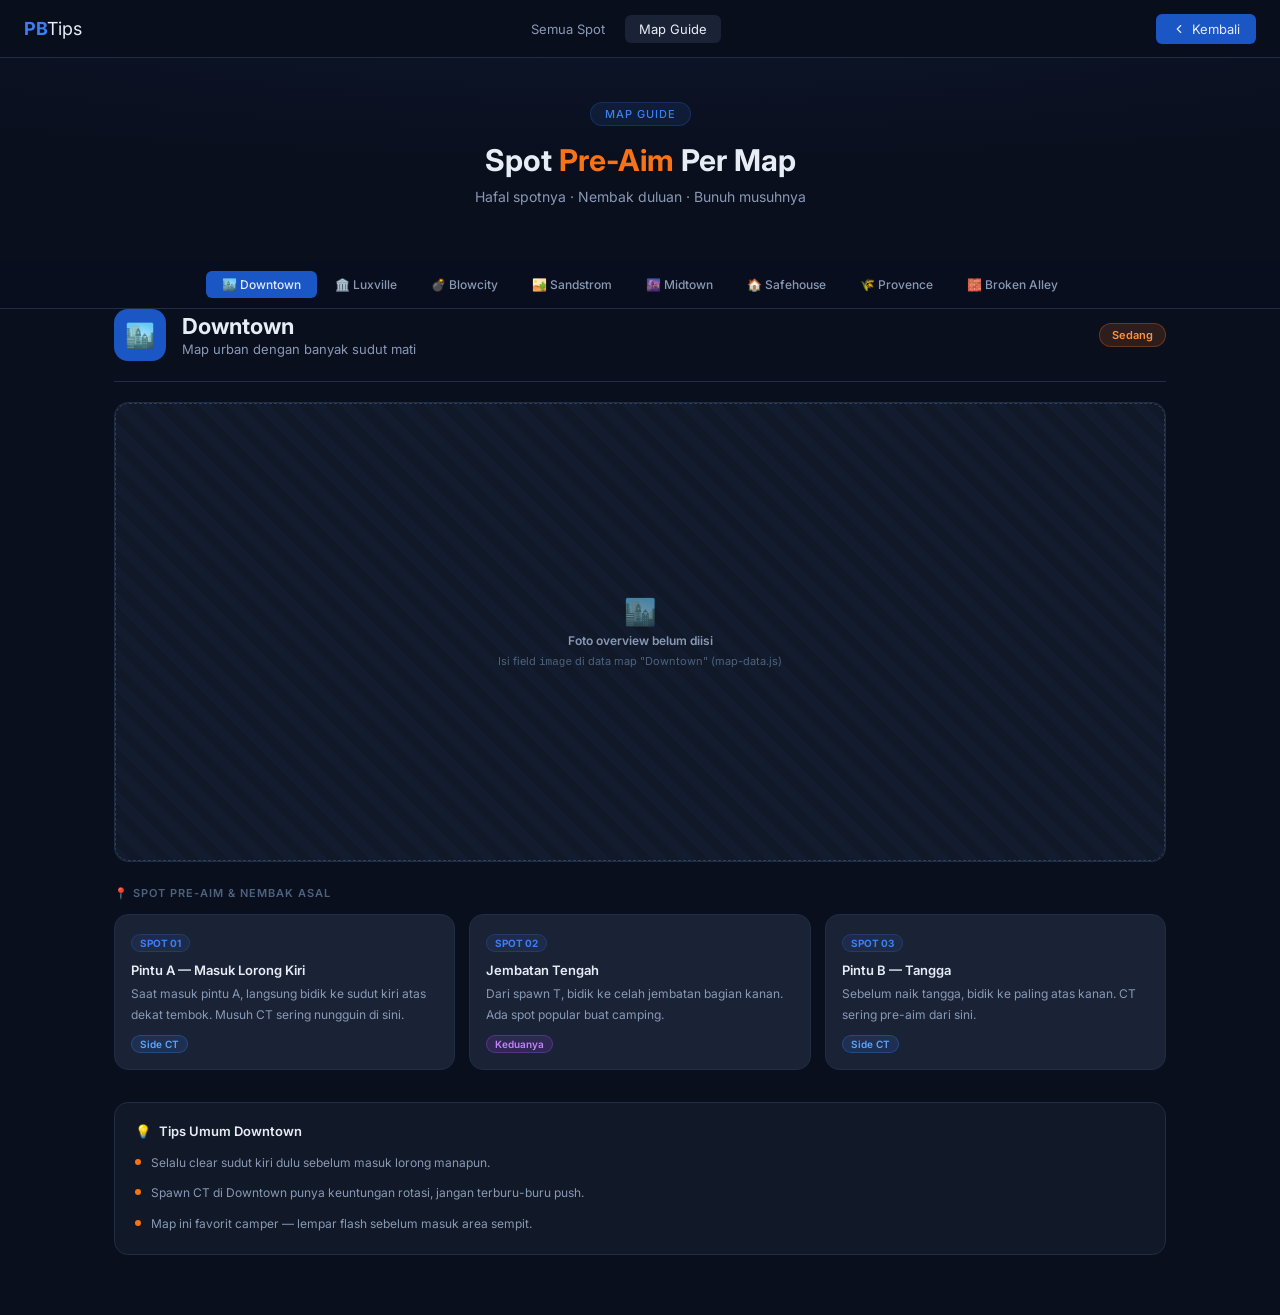
<file: map-guide.html>
<!DOCTYPE html>
<html lang="id">
<head>
  <meta charset="UTF-8" />
  <meta name="viewport" content="width=device-width, initial-scale=1.0" />
  <title>Map Guide — PBTips Point Blank Indonesia</title>
  <meta name="description" content="Panduan pre-aim dan spot nembak asal per map Point Blank Indonesia. Hafal spotnya, bunuh musuhnya." />
  <meta name="theme-color" content="#0f1117" />

  <link rel="preconnect" href="https://fonts.googleapis.com" />
  <link rel="preconnect" href="https://fonts.gstatic.com" crossorigin />
  <link href="https://fonts.googleapis.com/css2?family=Inter:wght@400;500;600&display=swap" rel="stylesheet" />

  <!-- File CSS sendiri (sama persis kayak index.html) -->
  <link rel="stylesheet" href="style.css" />
  <link rel="stylesheet" href="map-guide.css" />
</head>
<body>

  <!-- NAV (sama persis kayak index.html, biar konsisten) -->
  <nav>
    <div class="logo">PB<span>Tips</span></div>
    <div class="nav-links">
      <a href="index.html" style="text-decoration:none;">
        <button class="nav-link">Semua Spot</button>
      </a>
      <button class="nav-link active">Map Guide</button>
    </div>
    <a href="index.html" style="text-decoration:none;">
      <button class="btn-submit-nav">
        <span class="icon" style="font-size:14px;">
          <svg viewBox="0 0 24 24"><polyline points="15 18 9 12 15 6"/></svg>
        </span> Kembali
      </button>
    </a>
  </nav>

  <!-- HERO (pakai class .hero & .hero-tag yang udah ada di style.css) -->
  <section class="hero">
    <div class="hero-tag">Map Guide</div>
    <h1>Spot <em>Pre-Aim</em> Per Map</h1>
    <p>Hafal spotnya · Nembak duluan · Bunuh musuhnya</p>
  </section>

  <!-- MAP TABS -->
  <div class="map-tabs-wrap">
    <div class="map-tabs" id="mapTabs"></div>
  </div>

  <!-- KONTEN MAP -->
  <div class="main" id="guideMain"></div>

  <script src="map-data.js"></script>
  <script>
    // ============================================================
    // RENDER — data map-nya ada di map-data.js, tinggal edit di sana.
    // Bagian di bawah ini cuma logic render, gak perlu diutak-atik.
    // ============================================================

    function renderTabs() {
      document.getElementById('mapTabs').innerHTML = MAPS.map((m, i) => `
        <button class="map-tab ${i === 0 ? 'active' : ''}" data-slug="${m.slug}" onclick="switchMap('${m.slug}', this)">
          ${m.emoji} ${m.name}
        </button>
      `).join('');
    }

    function renderContent() {
      document.getElementById('guideMain').innerHTML = MAPS.map((m, i) => {
        const hasSpots = m.spots.length > 0;
        const hasTips  = m.generalTips.length > 0;

        const previewHTML = m.image ? `
          <div class="map-preview">
            <img src="${m.image}" alt="Preview map ${m.name}" onclick="openLightbox('${m.image}')" loading="lazy">
            <div class="map-preview-corner tl"></div>
            <div class="map-preview-corner tr"></div>
            <div class="map-preview-corner bl"></div>
            <div class="map-preview-corner br"></div>
          </div>
        ` : `
          <div class="map-preview">
            <div class="map-preview-empty">
              <div class="big">${m.emoji}</div>
              <strong>Foto overview belum diisi</strong>
              <span class="hint">Isi field <code>image</code> di data map "${m.name}" (map-data.js)</span>
            </div>
          </div>
        `;

        const spotsHTML = hasSpots ? `
          <div class="spots-label">📍 Spot Pre-Aim & Nembak Asal</div>
          <div class="spots-grid">
            ${m.spots.map((s, idx) => `
              <div class="spot-card">
                <div class="spot-number">SPOT ${String(idx + 1).padStart(2, '0')}</div>
                <div class="spot-title">${s.title}</div>
                <div class="spot-desc">${s.desc}</div>
                <span class="spot-tag ${SIDE_CLASS[s.side]}">${SIDE_LABEL[s.side]}</span>
              </div>
            `).join('')}
          </div>
        ` : `
          <div class="guide-empty">
            <div class="big">🚧</div>
            <strong>Spot belum diisi</strong>
            Edit file <code>map-data.js</code> dan isi bagian <code>spots[]</code> untuk map ini.
          </div>
        `;

        const tipsHTML = hasTips ? `
          <div class="general-tips">
            <div class="general-tips-title"><span>💡</span> Tips Umum ${m.name}</div>
            <div class="tips-list">
              ${m.generalTips.map(t => `
                <div class="tip-item">
                  <div class="tip-bullet"></div>
                  <div class="tip-text">${t}</div>
                </div>
              `).join('')}
            </div>
          </div>
        ` : '';

        return `
          <div class="map-section ${i === 0 ? 'active' : ''}" id="map-${m.slug}">
            <div class="map-header">
              <div class="map-icon">${m.emoji}</div>
              <div>
                <div class="map-name">${m.name}</div>
                <div class="map-tagline">${m.tagline}</div>
              </div>
              <span class="map-difficulty ${DIFF_CLASS[m.difficulty]}">${DIFF_LABEL[m.difficulty]}</span>
            </div>
            ${previewHTML}
            ${spotsHTML}
            ${tipsHTML}
          </div>
        `;
      }).join('');
    }

    function switchMap(id, el) {
      document.querySelectorAll('.map-section').forEach(s => s.classList.remove('active'));
      document.querySelectorAll('.map-tab').forEach(t => t.classList.remove('active'));
      const section = document.getElementById('map-' + id);
      if (section) section.classList.add('active');
      el.classList.add('active');
      el.scrollIntoView({ behavior: 'smooth', block: 'nearest', inline: 'center' });
    }

    // ============================================================
    // LIGHTBOX — klik foto overview map buat liat versi full-size
    // ============================================================
    function openLightbox(src) {
      closeLightbox();
      const overlay = document.createElement('div');
      overlay.className = 'lightbox-overlay';
      overlay.id = 'lightboxOverlay';
      overlay.onclick = (e) => { if (e.target === overlay) closeLightbox(); };
      overlay.innerHTML = `
        <button class="lightbox-close" onclick="closeLightbox()" aria-label="Tutup">✕</button>
        <img src="${src}" alt="Map preview full size">
      `;
      document.body.appendChild(overlay);
      document.body.style.overflow = 'hidden';
    }
    function closeLightbox() {
      const overlay = document.getElementById('lightboxOverlay');
      if (overlay) overlay.remove();
      document.body.style.overflow = '';
    }
    document.addEventListener('keydown', e => { if (e.key === 'Escape') closeLightbox(); });

    // Disable klik kanan & copy (konsisten sama index.html)
    document.addEventListener('contextmenu', e => e.preventDefault());
    document.addEventListener('copy', e => e.preventDefault());

    // Init
    renderTabs();
    renderContent();

    // Kalau diakses dengan ?map=slug-map (misal ?map=broken-alley), langsung buka tab map itu
    (function openMapFromQuery() {
      const slug = new URLSearchParams(location.search).get('map');
      if (!slug || !MAPS.some(m => m.slug === slug)) return;
      const tab = document.querySelector(`.map-tab[data-slug="${slug}"]`);
      if (tab) switchMap(slug, tab);
    })();
  </script>

</body>
</html>
</file>
<file: style.css>
/* ==========================================================
   PBTips — style.css
   ========================================================== */

*, *::before, *::after { box-sizing: border-box; margin: 0; padding: 0; }

:root {
  --bg:       #0a0f1e;
  --surface:  #111827;
  --card:     #1a2236;
  --border:   #1f2d45;
  --border2:  #2d3f5a;
  --text:     #e8edf5;
  --muted:    #8899b4;
  --hint:     #4d627d;
  --blue:     #3b7ff5;
  --blue-dk:  #1a56c4;
  --orange:   #f97316;
  --green:    #22c55e;
  --red:      #ef4444;
  --r-sm: 6px; --r-md: 10px; --r-lg: 14px; --r-xl: 18px;
}

body {
  font-family: 'Inter', sans-serif;
  background: var(--bg);
  color: var(--text);
  min-height: 100vh;
  /* BARU: semua teks tidak bisa di-select/copy */
  -webkit-user-select: none;
  -moz-user-select: none;
  -ms-user-select: none;
  user-select: none;
}

/* BARU: tapi form input tetap bisa diketik & diselect */
input, textarea, select {
  -webkit-user-select: text;
  -moz-user-select: text;
  user-select: text;
}

/* BARU: SVG Icon helper — pengganti tabler icons webfont */
.icon { display:inline-flex; align-items:center; justify-content:center; vertical-align:middle; }
.icon svg { width:1em; height:1em; stroke:currentColor; fill:none; stroke-width:2; stroke-linecap:round; stroke-linejoin:round; }

/* NAV */
nav {
  position: sticky; top: 0; z-index: 100;
  display: flex; align-items: center; justify-content: space-between;
  padding: 0 24px; height: 58px;
  background: rgba(10,15,30,0.96); backdrop-filter: blur(14px);
  border-bottom: 1px solid var(--border);
}
.logo { font-size: 18px; font-weight: 700; color: var(--blue); letter-spacing: -0.3px; }
.logo span { color: var(--text); font-weight: 400; }
.nav-links { display: flex; gap: 6px; }
.nav-link { font-size: 13px; color: var(--muted); background: transparent; border: none; padding: 6px 14px; border-radius: var(--r-sm); cursor: pointer; font-family: inherit; }
.nav-link:hover, .nav-link.active { color: var(--text); background: var(--card); }
.btn-submit-nav {
  font-size: 13px; padding: 7px 16px; border-radius: var(--r-sm);
  border: none; background: var(--blue-dk); color: #e2eaff;
  font-family: inherit; cursor: pointer; display: flex; align-items: center; gap: 6px;
}
.btn-submit-nav:hover { background: var(--blue); }

/* HERO */
.hero { padding: 44px 24px 32px; text-align: center; background: radial-gradient(ellipse 80% 60% at 50% -10%, #1a3a6a22, transparent); }
.hero-tag { display: inline-block; font-size: 11px; font-weight: 500; color: var(--blue); background: rgba(59,127,245,0.1); border: 1px solid rgba(59,127,245,0.2); padding: 4px 14px; border-radius: 20px; margin-bottom: 16px; letter-spacing: 1px; text-transform: uppercase; }
.hero h1 { font-size: 30px; font-weight: 700; color: var(--text); line-height: 1.2; margin-bottom: 10px; }
.hero h1 em { color: var(--orange); font-style: normal; }
.hero p { font-size: 14px; color: var(--muted); margin-bottom: 24px; }

/* FILTER TABS */
.filter-bar { display: flex; gap: 8px; justify-content: center; flex-wrap: wrap; padding: 0 24px 28px; }
.filter-tab { font-size: 12px; padding: 6px 16px; border-radius: 20px; border: 1px solid var(--border2); background: transparent; color: var(--muted); cursor: pointer; font-family: inherit; transition: all 0.12s; }
.filter-tab:hover { border-color: var(--blue); color: var(--text); }
.filter-tab.active { background: var(--blue-dk); border-color: var(--blue-dk); color: #e2eaff; }

/* MAIN */
.main { max-width: 1100px; margin: 0 auto; padding: 0 24px 60px; }
.section-header { display: flex; align-items: center; justify-content: space-between; margin-bottom: 18px; }
.section-title { font-size: 15px; font-weight: 600; color: var(--text); }
.section-count { font-size: 12px; color: var(--hint); }

/* GRID */
.tips-grid { display: grid; grid-template-columns: repeat(auto-fill, minmax(310px, 1fr)); gap: 16px; }

/* CARD */
.tip-card {
  background: var(--card); border-radius: var(--r-xl);
  border: 1px solid var(--border); overflow: hidden;
  cursor: pointer; transition: border-color 0.15s, transform 0.12s;
  display: flex; flex-direction: column;
}
.tip-card:hover { border-color: var(--blue); transform: translateY(-2px); }

.video-wrap { position: relative; aspect-ratio: 16/9; background: #070d1a; }
.video-wrap iframe { width: 100%; height: 100%; border: none; }
.video-placeholder {
  width: 100%; height: 100%; display: flex; flex-direction: column;
  align-items: center; justify-content: center; gap: 10px;
  background: linear-gradient(135deg, #0d1a30, #070d1a);
  cursor: pointer;
}
.play-btn {
  width: 48px; height: 48px; border-radius: 50%;
  background: rgba(59,127,245,0.85); display: flex; align-items: center; justify-content: center;
  transition: background 0.15s, transform 0.12s;
}
.video-placeholder:hover .play-btn { background: var(--blue); transform: scale(1.08); }
.play-btn svg { width: 20px; height: 20px; stroke: #fff; fill: none; stroke-width: 2; stroke-linecap: round; stroke-linejoin: round; margin-left: 3px; }
.video-label { font-size: 11px; color: var(--hint); }

.map-badge {
  position: absolute; top: 10px; left: 10px;
  font-size: 10px; font-weight: 600; padding: 3px 9px; border-radius: 20px;
  background: rgba(10,15,30,0.75); color: var(--muted); border: 1px solid var(--border2);
  backdrop-filter: blur(4px); display: flex; align-items: center; gap: 4px;
}
.map-badge svg { width: 10px; height: 10px; stroke: currentColor; fill: none; stroke-width: 2; stroke-linecap: round; stroke-linejoin: round; }
.cat-badge {
  position: absolute; top: 10px; right: 10px;
  font-size: 10px; font-weight: 600; padding: 3px 9px; border-radius: 20px;
  backdrop-filter: blur(4px);
}
.cat-grenade  { background: rgba(249,115,22,0.2); color: #fb923c; border: 1px solid rgba(249,115,22,0.3); }
.cat-sniper   { background: rgba(139,92,246,0.2); color: #c084fc; border: 1px solid rgba(139,92,246,0.3); }
.cat-rush     { background: rgba(239,68,68,0.2);  color: #f87171; border: 1px solid rgba(239,68,68,0.3); }
.cat-defense  { background: rgba(34,197,94,0.2);  color: #4ade80; border: 1px solid rgba(34,197,94,0.3); }
.cat-movement { background: rgba(59,130,246,0.2); color: #60a5fa; border: 1px solid rgba(59,130,246,0.3); }

.card-body { padding: 14px 16px 16px; flex: 1; display: flex; flex-direction: column; }
.card-title { font-size: 14px; font-weight: 600; color: var(--text); margin-bottom: 6px; line-height: 1.4; }
.card-desc { font-size: 12px; color: var(--muted); line-height: 1.6; flex: 1; margin-bottom: 12px; }
.card-footer { display: flex; align-items: center; justify-content: space-between; }
.card-author { display: flex; align-items: center; gap: 6px; }
.author-avatar { width: 24px; height: 24px; border-radius: 50%; background: var(--blue-dk); display: flex; align-items: center; justify-content: center; font-size: 10px; font-weight: 600; color: #e2eaff; }
.author-name { font-size: 11px; color: var(--hint); }
.card-likes { display: flex; align-items: center; gap: 4px; font-size: 11px; color: var(--hint); cursor: pointer; }
.card-likes svg { width: 13px; height: 13px; stroke: currentColor; fill: none; stroke-width: 2; stroke-linecap: round; stroke-linejoin: round; }
.card-likes:hover { color: var(--orange); }

/* SUBMIT FORM */
.submit-section { background: var(--surface); border-radius: var(--r-xl); border: 1px solid var(--border); padding: 28px; margin-bottom: 32px; display: none; }
.submit-section.show { display: block; }
.submit-title { font-size: 16px; font-weight: 600; color: var(--text); margin-bottom: 4px; }
.submit-sub { font-size: 12px; color: var(--muted); margin-bottom: 20px; }
.form-grid { display: grid; grid-template-columns: 1fr 1fr; gap: 14px; }
.field { display: flex; flex-direction: column; gap: 6px; }
.field.full { grid-column: 1 / -1; }
.field label { font-size: 12px; font-weight: 500; color: var(--muted); }
.field label .req { color: #f87171; }
.field input, .field select, .field textarea {
  padding: 10px 14px; border-radius: var(--r-md);
  border: 1px solid var(--border2); background: var(--bg);
  color: var(--text); font-size: 13px; font-family: inherit; outline: none;
}
.field input:focus, .field select:focus, .field textarea:focus { border-color: var(--blue); }
.field select option { background: var(--surface); }
.field textarea { resize: vertical; min-height: 90px; line-height: 1.6; }
.url-preview { margin-top: 6px; font-size: 11px; color: var(--hint); }
.url-preview span { color: var(--blue); }
.submit-actions { display: flex; gap: 10px; margin-top: 20px; }
.btn-cancel-form { flex: 1; padding: 10px; border-radius: var(--r-md); border: 1px solid var(--border2); background: transparent; color: var(--muted); font-size: 13px; font-family: inherit; cursor: pointer; }
.btn-submit-form { flex: 2; padding: 10px; border-radius: var(--r-md); border: none; background: var(--blue-dk); color: #e2eaff; font-size: 13px; font-weight: 500; font-family: inherit; cursor: pointer; display: flex; align-items: center; justify-content: center; gap: 6px; }
.btn-submit-form:hover { background: var(--blue); }
.pending-note { display: flex; gap: 10px; align-items: flex-start; padding: 12px 14px; background: rgba(249,115,22,0.08); border: 1px solid rgba(249,115,22,0.2); border-radius: var(--r-md); margin-top: 16px; }
.pending-note .icon svg { width: 15px; height: 15px; color: var(--orange); flex-shrink: 0; margin-top: 1px; }
.pending-note p { font-size: 12px; color: var(--muted); line-height: 1.6; }

/* SUCCESS TOAST */
.toast { position: fixed; bottom: 24px; right: 24px; z-index: 999; background: var(--card); border: 1px solid var(--green); border-radius: var(--r-lg); padding: 14px 18px; display: flex; align-items: center; gap: 10px; font-size: 13px; color: var(--text); transform: translateY(80px); opacity: 0; transition: all 0.3s; box-shadow: 0 8px 32px rgba(0,0,0,0.4); }
.toast.show { transform: translateY(0); opacity: 1; }
.toast .icon svg { width: 18px; height: 18px; stroke: var(--green); }

/* MODAL VIDEO */
.vmodal { display: none; position: fixed; inset: 0; z-index: 200; background: rgba(5,10,20,0.92); backdrop-filter: blur(10px); align-items: center; justify-content: center; }
.vmodal.show { display: flex; }
.vmodal-inner { width: 90%; max-width: 800px; }
.vmodal-close { display: flex; justify-content: flex-end; margin-bottom: 10px; }
.btn-vclose { background: var(--card); border: 1px solid var(--border2); border-radius: var(--r-sm); color: var(--muted); padding: 6px 14px; font-size: 12px; font-family: inherit; cursor: pointer; display: flex; align-items: center; gap: 6px; }
.vmodal-frame { aspect-ratio: 16/9; width: 100%; border-radius: var(--r-lg); overflow: hidden; }
.vmodal-frame iframe { width: 100%; height: 100%; border: none; }
.vmodal-info { margin-top: 14px; }
.vmodal-title { font-size: 16px; font-weight: 600; color: var(--text); margin-bottom: 6px; }
.vmodal-desc { font-size: 13px; color: var(--muted); line-height: 1.7; }

@media (max-width: 650px) {
  .form-grid { grid-template-columns: 1fr; }
  .nav-links { display: none; }
  .hero h1 { font-size: 22px; }
}
</file>
<file: map-guide.css>
/* ==========================================================
   PBTips — map-guide.css
   Style tambahan KHUSUS halaman Map Guide.
   File ini di-load SETELAH style.css, jadi masih pakai semua
   variabel warna (--bg, --card, --r-md, dst) dari style.css.
   ========================================================== */
 
/* ---------- MAP TABS ---------- */
.map-tabs-wrap {
  position: sticky; top: 58px; z-index: 90;
  background: rgba(10,15,30,0.97);
  border-bottom: 1px solid var(--border);
  padding: 0 24px;
  overflow-x: auto;
  white-space: nowrap;
  text-align: center;
  scrollbar-width: none;
}
.map-tabs-wrap::-webkit-scrollbar { display: none; }
.map-tabs { display: inline-flex; gap: 2px; padding: 10px 0; }
.map-tab {
  font-size: 12px; font-weight: 500;
  padding: 6px 16px; border-radius: var(--r-sm);
  border: none; background: transparent;
  color: var(--muted); cursor: pointer;
  font-family: inherit; white-space: nowrap;
  transition: all 0.12s;
}
.map-tab:hover { color: var(--text); background: var(--card); }
.map-tab.active { background: var(--blue-dk); color: #e2eaff; }
 
/* ---------- MAP SECTION ---------- */
.map-section { display: none; }
.map-section.active { display: block; }
 
.map-header {
  display: flex; align-items: center; gap: 16px;
  margin-bottom: 20px; padding-bottom: 20px;
  border-bottom: 1px solid var(--border);
}
.map-icon {
  width: 52px; height: 52px; border-radius: var(--r-lg);
  background: var(--blue-dk); display: flex;
  align-items: center; justify-content: center;
  font-size: 24px; flex-shrink: 0;
}
.map-name { font-size: 22px; font-weight: 700; color: var(--text); }
.map-tagline { font-size: 13px; color: var(--muted); margin-top: 2px; }
.map-difficulty {
  margin-left: auto; font-size: 11px; font-weight: 600;
  padding: 4px 12px; border-radius: 20px; white-space: nowrap;
}
.diff-easy   { background: rgba(34,197,94,0.15);  color: #4ade80; border: 1px solid rgba(34,197,94,0.3); }
.diff-medium { background: rgba(249,115,22,0.15); color: #fb923c; border: 1px solid rgba(249,115,22,0.3); }
.diff-hard   { background: rgba(239,68,68,0.15);  color: #f87171; border: 1px solid rgba(239,68,68,0.3); }
 
/* ---------- MAP PREVIEW (1 foto overview per map) ---------- */
.map-preview {
  position: relative;
  width: 100%;
  aspect-ratio: 16 / 7;
  border-radius: var(--r-lg);
  border: 1px solid var(--border);
  background: var(--surface);
  overflow: hidden;
  margin-bottom: 24px;
}
.map-preview img {
  width: 100%; height: 100%; object-fit: cover;
  cursor: zoom-in;
  transition: transform 0.4s ease;
}
.map-preview:hover img { transform: scale(1.035); }
.map-preview-corner {
  position: absolute; width: 16px; height: 16px;
  border-color: rgba(59,127,245,0.55);
  pointer-events: none; z-index: 2;
}
.map-preview-corner.tl { top: 8px; left: 8px; border-top: 2px solid; border-left: 2px solid; }
.map-preview-corner.tr { top: 8px; right: 8px; border-top: 2px solid; border-right: 2px solid; }
.map-preview-corner.bl { bottom: 8px; left: 8px; border-bottom: 2px solid; border-left: 2px solid; }
.map-preview-corner.br { bottom: 8px; right: 8px; border-bottom: 2px solid; border-right: 2px solid; }
 
.map-preview-empty {
  width: 100%; height: 100%;
  display: flex; flex-direction: column; align-items: center; justify-content: center;
  gap: 6px; text-align: center; padding: 16px;
  background: repeating-linear-gradient(45deg, rgba(59,127,245,0.04) 0 10px, transparent 10px 20px);
  border: 1px dashed var(--border2);
  border-radius: var(--r-lg);
}
.map-preview-empty .big { font-size: 26px; opacity: 0.6; }
.map-preview-empty strong { font-size: 12px; color: var(--muted); font-weight: 600; }
.map-preview-empty span.hint { font-size: 11px; color: var(--hint); }
 
/* ---------- SPOT CARDS ---------- */
.spots-label {
  font-size: 11px; font-weight: 600; letter-spacing: 1px;
  text-transform: uppercase; color: var(--hint);
  margin-bottom: 14px;
}
.spots-grid {
  display: grid;
  grid-template-columns: repeat(auto-fill, minmax(260px, 1fr));
  gap: 14px;
  margin-bottom: 32px;
}
.spot-card {
  background: var(--card); border: 1px solid var(--border);
  border-radius: var(--r-lg); padding: 16px;
  position: relative;
  transition: border-color 0.15s;
}
.spot-card:hover { border-color: var(--blue); }
/* efek reticle pas hover — nyambung sama tema pre-aim */
.spot-card::before, .spot-card::after {
  content: ''; position: absolute; width: 14px; height: 14px;
  border-color: var(--blue); opacity: 0; pointer-events: none;
  transition: opacity 0.15s ease, transform 0.2s ease;
}
.spot-card::before { top: -1px; left: -1px; border-top: 2px solid; border-left: 2px solid; transform: translate(5px, 5px); }
.spot-card::after  { bottom: -1px; right: -1px; border-bottom: 2px solid; border-right: 2px solid; transform: translate(-5px, -5px); }
.spot-card:hover::before, .spot-card:hover::after { opacity: 1; transform: translate(0, 0); }
@media (prefers-reduced-motion: reduce) {
  .spot-card::before, .spot-card::after { transition: none; }
}
.spot-number {
  font-size: 10px; font-weight: 700; color: var(--blue);
  background: rgba(59,127,245,0.1); border: 1px solid rgba(59,127,245,0.2);
  padding: 2px 8px; border-radius: 20px;
  display: inline-block; margin-bottom: 10px;
}
.spot-title { font-size: 13px; font-weight: 600; color: var(--text); margin-bottom: 6px; }
.spot-desc  { font-size: 12px; color: var(--muted); line-height: 1.7; }
.spot-tag {
  display: inline-flex; align-items: center; gap: 4px;
  font-size: 10px; font-weight: 600;
  padding: 2px 8px; border-radius: 20px;
  margin-top: 10px;
}
.tag-ct   { background: rgba(59,130,246,0.15); color: #60a5fa; border: 1px solid rgba(59,130,246,0.3); }
.tag-t    { background: rgba(239,68,68,0.15);  color: #f87171; border: 1px solid rgba(239,68,68,0.3); }
.tag-both { background: rgba(168,85,247,0.15); color: #c084fc; border: 1px solid rgba(168,85,247,0.3); }
 
/* ---------- TIPS UMUM ---------- */
.general-tips {
  background: var(--surface); border: 1px solid var(--border);
  border-radius: var(--r-lg); padding: 20px;
}
.general-tips-title {
  font-size: 13px; font-weight: 600; color: var(--text);
  margin-bottom: 14px; display: flex; align-items: center; gap: 8px;
}
.tips-list { display: flex; flex-direction: column; gap: 10px; }
.tip-item { display: flex; gap: 10px; align-items: flex-start; }
.tip-bullet { width: 6px; height: 6px; border-radius: 50%; background: var(--orange); flex-shrink: 0; margin-top: 6px; }
.tip-text { font-size: 12px; color: var(--muted); line-height: 1.7; }
 
/* ---------- EMPTY STATE (map belum diisi spot) ---------- */
.guide-empty {
  text-align: center; padding: 60px 20px;
  color: var(--hint); font-size: 13px;
}
.guide-empty .big { font-size: 36px; margin-bottom: 12px; }
.guide-empty strong { color: var(--text); display: block; margin-bottom: 6px; }
 
/* ---------- LIGHTBOX (klik foto overview map) ---------- */
.lightbox-overlay {
  position: fixed; inset: 0; z-index: 999;
  background: rgba(4,6,14,0.92);
  display: flex; align-items: center; justify-content: center;
  padding: 32px;
  animation: lightbox-fade 0.15s ease;
  cursor: zoom-out;
}
@keyframes lightbox-fade { from { opacity: 0; } to { opacity: 1; } }
.lightbox-overlay img {
  max-width: min(92vw, 1100px); max-height: 88vh;
  border-radius: var(--r-sm);
  border: 1px solid var(--border2);
  box-shadow: 0 20px 60px rgba(0,0,0,0.5);
}
.lightbox-close {
  position: absolute; top: 20px; right: 24px;
  width: 36px; height: 36px; border-radius: 50%;
  background: var(--card); border: 1px solid var(--border2);
  color: var(--text); display: flex; align-items: center; justify-content: center;
  cursor: pointer; font-size: 18px;
}
.lightbox-close:hover { border-color: var(--blue); }
 
@media (max-width: 650px) {
  .map-header { flex-wrap: wrap; }
  .map-difficulty { margin-left: 0; }
  .spots-grid { grid-template-columns: 1fr; }
}
</file>
